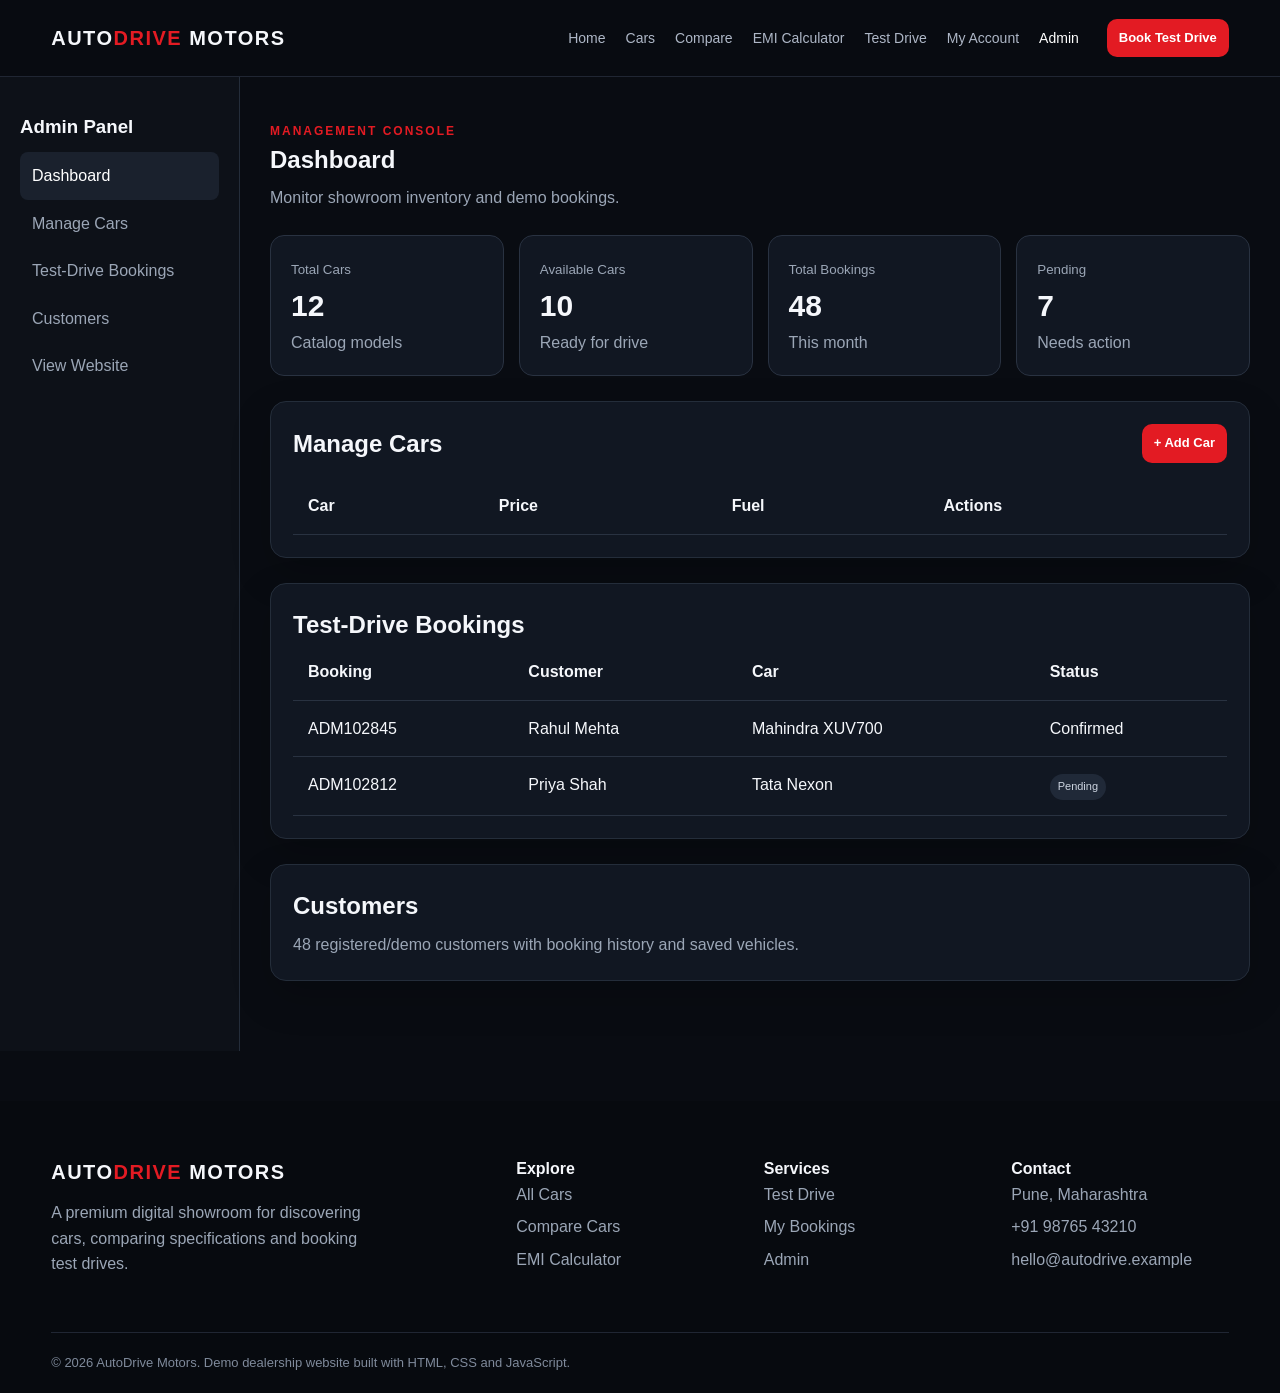
<file: admin.html>
<!doctype html><html lang="en"><head><meta charset="utf-8"><meta name="viewport" content="width=device-width,initial-scale=1"><meta name="description" content="AutoDrive Motors premium car showroom and test drive booking website"><title>Admin Dashboard | AutoDrive Motors</title><link rel="stylesheet" href="style.css"></head><body><nav class="navbar"><div class="container nav-inner">
<a class="logo" href="index.html">AUTO<span>DRIVE</span> MOTORS</a>
<div class="nav-links"><a href="index.html">Home</a><a href="cars.html">Cars</a><a href="compare.html">Compare</a><a href="emi.html">EMI Calculator</a><a href="booking.html">Test Drive</a><a href="profile.html">My Account</a><a href="admin.html">Admin</a></div>
<div class="nav-actions"><a class="btn btn-small" href="booking.html">Book Test Drive</a><button class="icon-btn menu-btn">☰</button></div>
</div></nav><main class="admin-layout"><aside class="sidebar"><h3 style="margin-bottom:10px">Admin Panel</h3><a class="side-link active" href="admin.html">Dashboard</a><a class="side-link" href="#cars">Manage Cars</a><a class="side-link" href="#bookings">Test-Drive Bookings</a><a class="side-link" href="#customers">Customers</a><a class="side-link" href="index.html">View Website</a></aside><section class="admin-main"><div class="eyebrow">Management Console</div><h1>Dashboard</h1><p class="muted" style="margin:5px 0 25px">Monitor showroom inventory and demo bookings.</p><div class="stats"><div class="stat"><small class="muted">Total Cars</small><strong>12</strong><span class="muted">Catalog models</span></div><div class="stat"><small class="muted">Available Cars</small><strong>10</strong><span class="muted">Ready for drive</span></div><div class="stat"><small class="muted">Total Bookings</small><strong>48</strong><span class="muted">This month</span></div><div class="stat"><small class="muted">Pending</small><strong>7</strong><span class="muted">Needs action</span></div></div><div id="cars" class="card" style="margin-top:25px;padding:22px"><div class="section-head" style="margin-bottom:15px"><h2>Manage Cars</h2><button class="btn btn-small" onclick="toast('Add car form opened (demo)')">+ Add Car</button></div><div class="table-wrap"><table class="admin-table"><thead><tr><th>Car</th><th>Price</th><th>Fuel</th><th>Actions</th></tr></thead><tbody id="adminCars"></tbody></table></div></div><div id="bookings" class="card" style="margin-top:25px;padding:22px"><h2>Test-Drive Bookings</h2><div class="table-wrap"><table class="admin-table"><tr><th>Booking</th><th>Customer</th><th>Car</th><th>Status</th></tr><tr><td>ADM102845</td><td>Rahul Mehta</td><td>Mahindra XUV700</td><td><span class="status">Confirmed</span></td></tr><tr><td>ADM102812</td><td>Priya Shah</td><td>Tata Nexon</td><td><span class="tag">Pending</span></td></tr></table></div></div><div id="customers" class="card" style="margin:25px 0;padding:22px"><h2>Customers</h2><p class="muted" style="margin-top:7px">48 registered/demo customers with booking history and saved vehicles.</p></div></section></main><footer><div class="container"><div class="footer-grid">
<div><a class="logo" href="index.html">AUTO<span>DRIVE</span> MOTORS</a><p class="muted" style="margin-top:12px;max-width:330px">A premium digital showroom for discovering cars, comparing specifications and booking test drives.</p></div>
<div><h4>Explore</h4><div class="footer-links"><a href="cars.html">All Cars</a><a href="compare.html">Compare Cars</a><a href="emi.html">EMI Calculator</a></div></div>
<div><h4>Services</h4><div class="footer-links"><a href="booking.html">Test Drive</a><a href="profile.html">My Bookings</a><a href="admin.html">Admin</a></div></div>
<div><h4>Contact</h4><div class="footer-links"><span>Pune, Maharashtra</span><span>+91 98765 43210</span><span>hello@autodrive.example</span></div></div>
</div><div class="copyright">© 2026 AutoDrive Motors. Demo dealership website built with HTML, CSS and JavaScript.</div></div></footer><script src="script.js"></script></body></html>
</file>
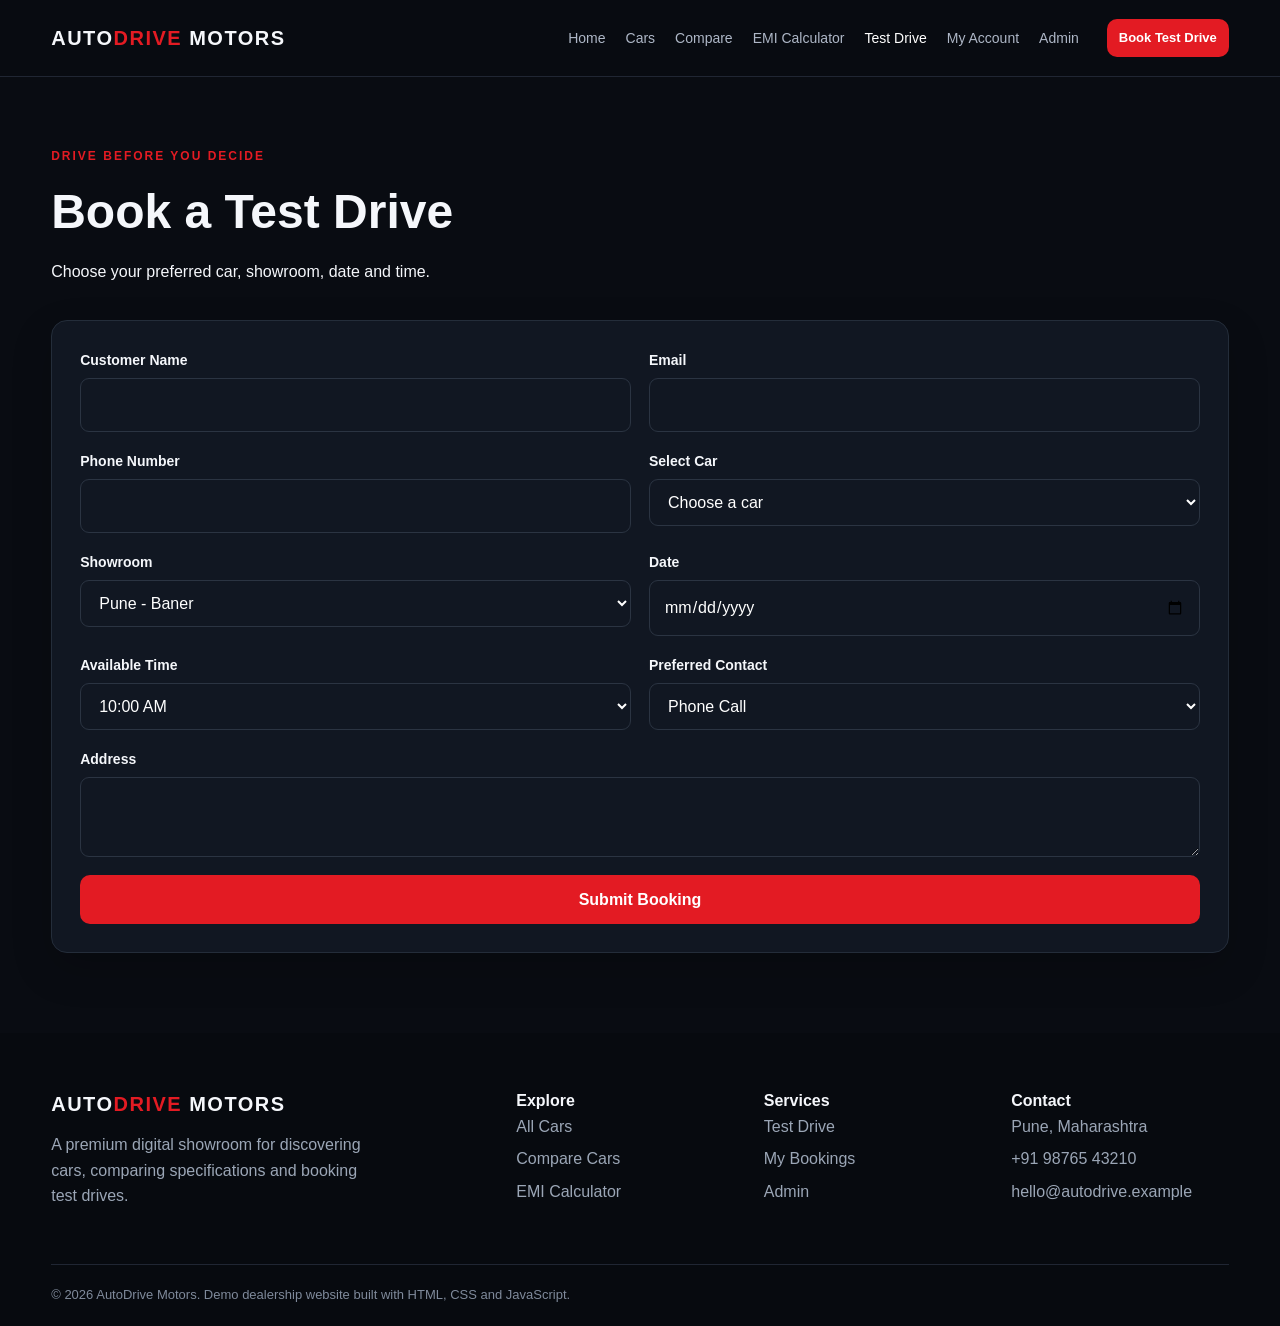
<file: booking.html>
<!doctype html><html lang="en"><head><meta charset="utf-8"><meta name="viewport" content="width=device-width,initial-scale=1"><meta name="description" content="AutoDrive Motors premium car showroom and test drive booking website"><title>Test Drive Booking | AutoDrive Motors</title><link rel="stylesheet" href="style.css"></head><body><nav class="navbar"><div class="container nav-inner">
<a class="logo" href="index.html">AUTO<span>DRIVE</span> MOTORS</a>
<div class="nav-links"><a href="index.html">Home</a><a href="cars.html">Cars</a><a href="compare.html">Compare</a><a href="emi.html">EMI Calculator</a><a href="booking.html">Test Drive</a><a href="profile.html">My Account</a><a href="admin.html">Admin</a></div>
<div class="nav-actions"><a class="btn btn-small" href="booking.html">Book Test Drive</a><button class="icon-btn menu-btn">☰</button></div>
</div></nav><main class="container"><section class="page-hero"><div class="eyebrow">Drive Before You Decide</div><h1>Book a Test Drive</h1><p>Choose your preferred car, showroom, date and time.</p></section><div class="form-card" style="margin-bottom:80px"><form id="bookingForm"><div class="form-grid"><div class="form-group"><label>Customer Name</label><input id="name" class="input" required></div><div class="form-group"><label>Email</label><input id="email" class="input" type="email" required></div><div class="form-group"><label>Phone Number</label><input id="phone" class="input" pattern="[0-9]{10}" maxlength="10" required></div><div class="form-group"><label>Select Car</label><select id="bookingCar" class="input" required><option value="">Choose a car</option></select></div><div class="form-group"><label>Showroom</label><select id="showroom" class="input" required><option>Pune - Baner</option><option>Pune - Wakad</option><option>Mumbai - Andheri</option><option>Nashik - College Road</option></select></div><div class="form-group"><label>Date</label><input id="date" class="input" type="date" required></div><div class="form-group"><label>Available Time</label><select id="time" class="input" required><option>10:00 AM</option><option>11:30 AM</option><option>01:00 PM</option><option>03:30 PM</option><option>05:00 PM</option><option>06:30 PM</option></select></div><div class="form-group"><label>Preferred Contact</label><select class="input"><option>Phone Call</option><option>WhatsApp</option><option>Email</option></select></div><div class="form-group full"><label>Address</label><textarea id="address" class="input" required></textarea></div><div class="form-group full"><button class="btn" type="submit">Submit Booking</button></div></div></form></div></main><footer><div class="container"><div class="footer-grid">
<div><a class="logo" href="index.html">AUTO<span>DRIVE</span> MOTORS</a><p class="muted" style="margin-top:12px;max-width:330px">A premium digital showroom for discovering cars, comparing specifications and booking test drives.</p></div>
<div><h4>Explore</h4><div class="footer-links"><a href="cars.html">All Cars</a><a href="compare.html">Compare Cars</a><a href="emi.html">EMI Calculator</a></div></div>
<div><h4>Services</h4><div class="footer-links"><a href="booking.html">Test Drive</a><a href="profile.html">My Bookings</a><a href="admin.html">Admin</a></div></div>
<div><h4>Contact</h4><div class="footer-links"><span>Pune, Maharashtra</span><span>+91 98765 43210</span><span>hello@autodrive.example</span></div></div>
</div><div class="copyright">© 2026 AutoDrive Motors. Demo dealership website built with HTML, CSS and JavaScript.</div></div></footer><script src="script.js"></script></body></html>
</file>
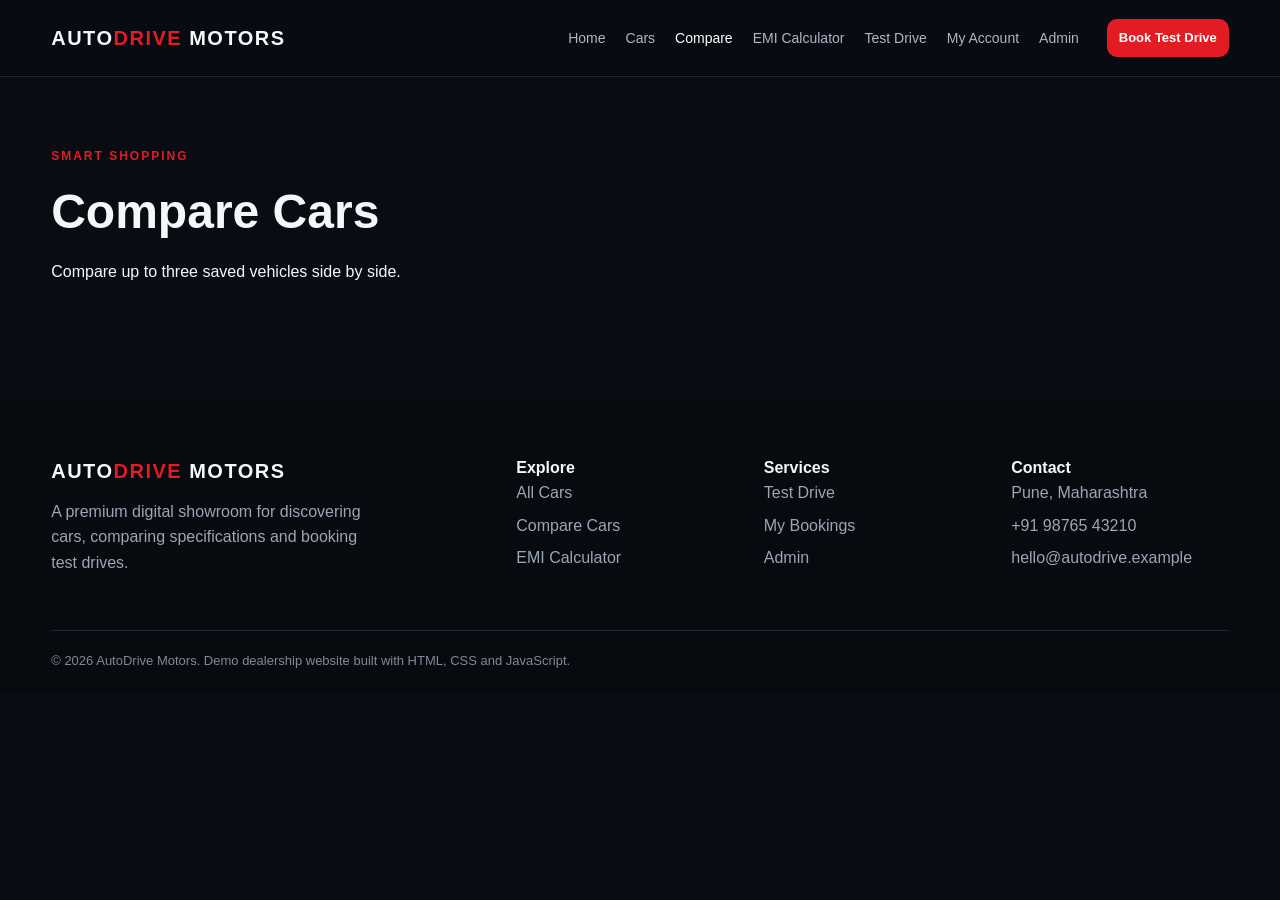
<file: compare.html>
<!doctype html><html lang="en"><head><meta charset="utf-8"><meta name="viewport" content="width=device-width,initial-scale=1"><meta name="description" content="AutoDrive Motors premium car showroom and test drive booking website"><title>Compare Cars | AutoDrive Motors</title><link rel="stylesheet" href="style.css"></head><body><nav class="navbar"><div class="container nav-inner">
<a class="logo" href="index.html">AUTO<span>DRIVE</span> MOTORS</a>
<div class="nav-links"><a href="index.html">Home</a><a href="cars.html">Cars</a><a href="compare.html">Compare</a><a href="emi.html">EMI Calculator</a><a href="booking.html">Test Drive</a><a href="profile.html">My Account</a><a href="admin.html">Admin</a></div>
<div class="nav-actions"><a class="btn btn-small" href="booking.html">Book Test Drive</a><button class="icon-btn menu-btn">☰</button></div>
</div></nav><main class="container"><section class="page-hero"><div class="eyebrow">Smart Shopping</div><h1>Compare Cars</h1><p>Compare up to three saved vehicles side by side.</p></section><div id="compareContent" style="margin-bottom:80px"></div></main><footer><div class="container"><div class="footer-grid">
<div><a class="logo" href="index.html">AUTO<span>DRIVE</span> MOTORS</a><p class="muted" style="margin-top:12px;max-width:330px">A premium digital showroom for discovering cars, comparing specifications and booking test drives.</p></div>
<div><h4>Explore</h4><div class="footer-links"><a href="cars.html">All Cars</a><a href="compare.html">Compare Cars</a><a href="emi.html">EMI Calculator</a></div></div>
<div><h4>Services</h4><div class="footer-links"><a href="booking.html">Test Drive</a><a href="profile.html">My Bookings</a><a href="admin.html">Admin</a></div></div>
<div><h4>Contact</h4><div class="footer-links"><span>Pune, Maharashtra</span><span>+91 98765 43210</span><span>hello@autodrive.example</span></div></div>
</div><div class="copyright">© 2026 AutoDrive Motors. Demo dealership website built with HTML, CSS and JavaScript.</div></div></footer><script src="script.js"></script></body></html>
</file>
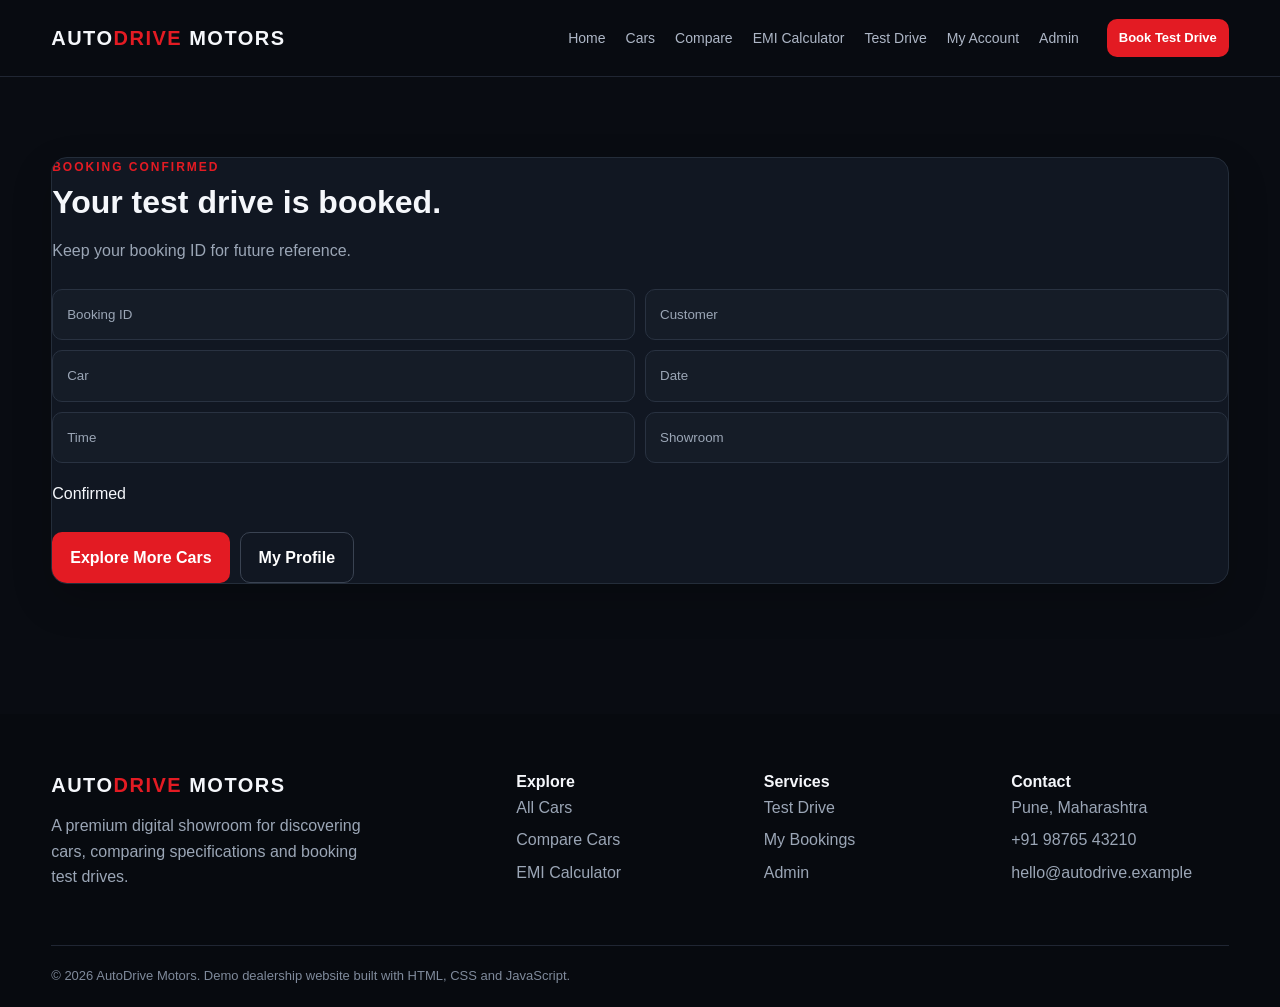
<file: confirmation.html>
<!doctype html><html lang="en"><head><meta charset="utf-8"><meta name="viewport" content="width=device-width,initial-scale=1"><meta name="description" content="AutoDrive Motors premium car showroom and test drive booking website"><title>Booking Confirmation | AutoDrive Motors</title><link rel="stylesheet" href="style.css"></head><body><nav class="navbar"><div class="container nav-inner">
<a class="logo" href="index.html">AUTO<span>DRIVE</span> MOTORS</a>
<div class="nav-links"><a href="index.html">Home</a><a href="cars.html">Cars</a><a href="compare.html">Compare</a><a href="emi.html">EMI Calculator</a><a href="booking.html">Test Drive</a><a href="profile.html">My Account</a><a href="admin.html">Admin</a></div>
<div class="nav-actions"><a class="btn btn-small" href="booking.html">Book Test Drive</a><button class="icon-btn menu-btn">☰</button></div>
</div></nav><main class="container" style="padding:80px 0"><div class="confirm"><div class="eyebrow">Booking Confirmed</div><h1>Your test drive is booked.</h1><p class="muted" style="margin:10px 0 25px">Keep your booking ID for future reference.</p><div class="spec-grid"><div class="spec-item"><small class="muted">Booking ID</small><b id="id"></b></div><div class="spec-item"><small class="muted">Customer</small><b id="name"></b></div><div class="spec-item"><small class="muted">Car</small><b id="car"></b></div><div class="spec-item"><small class="muted">Date</small><b id="date"></b></div><div class="spec-item"><small class="muted">Time</small><b id="time"></b></div><div class="spec-item"><small class="muted">Showroom</small><b id="showroom"></b></div></div><span class="status">Confirmed</span><div style="margin-top:25px;display:flex;gap:10px"><a class="btn" href="cars.html">Explore More Cars</a><a class="btn btn-outline" href="profile.html">My Profile</a></div></div></main><footer><div class="container"><div class="footer-grid">
<div><a class="logo" href="index.html">AUTO<span>DRIVE</span> MOTORS</a><p class="muted" style="margin-top:12px;max-width:330px">A premium digital showroom for discovering cars, comparing specifications and booking test drives.</p></div>
<div><h4>Explore</h4><div class="footer-links"><a href="cars.html">All Cars</a><a href="compare.html">Compare Cars</a><a href="emi.html">EMI Calculator</a></div></div>
<div><h4>Services</h4><div class="footer-links"><a href="booking.html">Test Drive</a><a href="profile.html">My Bookings</a><a href="admin.html">Admin</a></div></div>
<div><h4>Contact</h4><div class="footer-links"><span>Pune, Maharashtra</span><span>+91 98765 43210</span><span>hello@autodrive.example</span></div></div>
</div><div class="copyright">© 2026 AutoDrive Motors. Demo dealership website built with HTML, CSS and JavaScript.</div></div></footer><script src="script.js"></script></body></html>
</file>
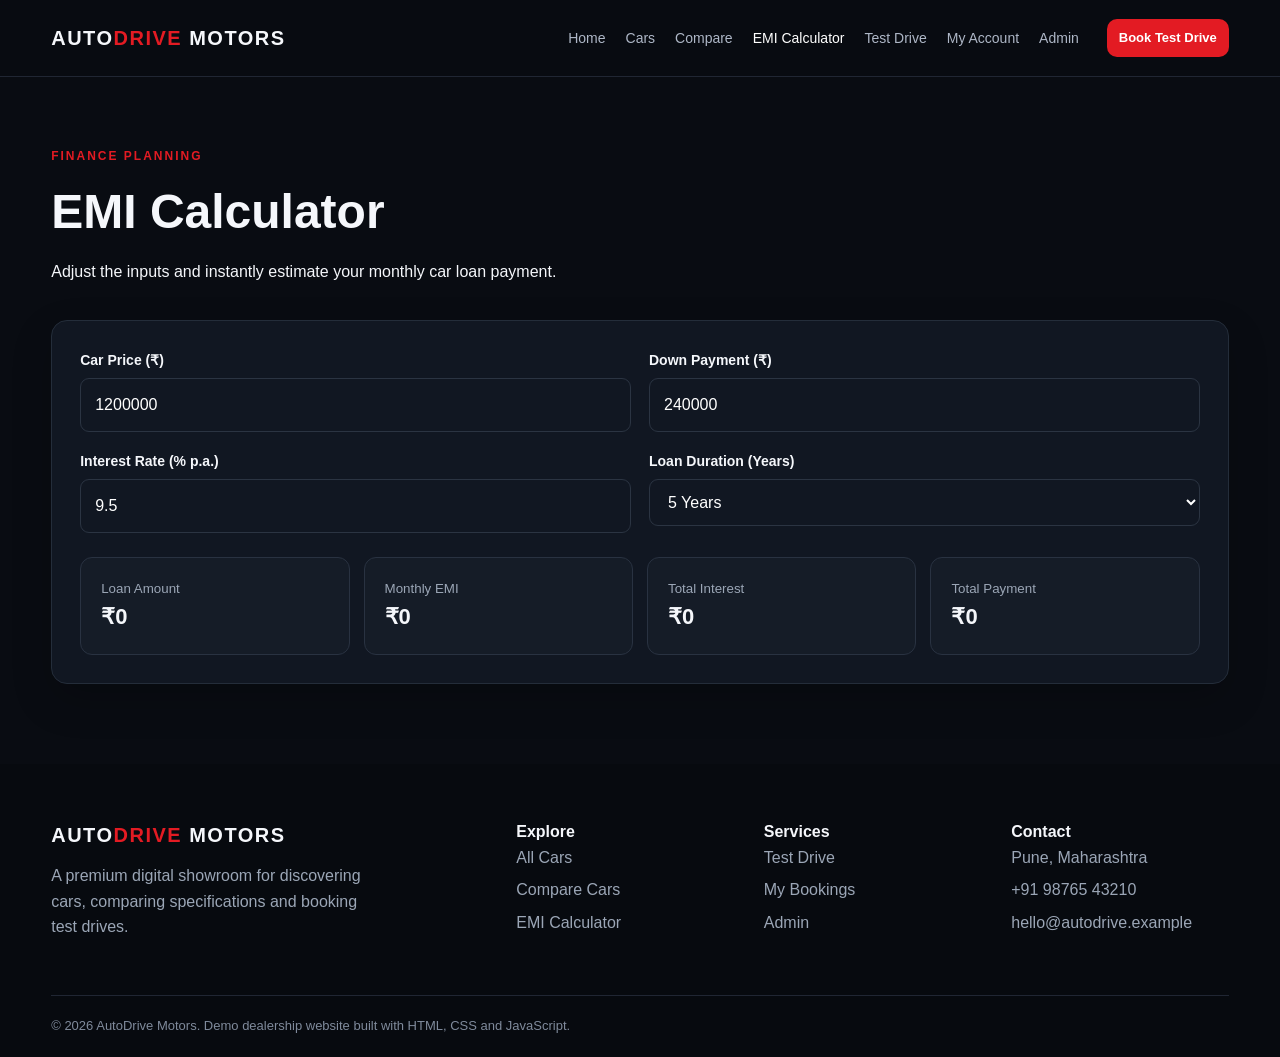
<file: emi.html>
<!doctype html><html lang="en"><head><meta charset="utf-8"><meta name="viewport" content="width=device-width,initial-scale=1"><meta name="description" content="AutoDrive Motors premium car showroom and test drive booking website"><title>EMI Calculator | AutoDrive Motors</title><link rel="stylesheet" href="style.css"></head><body><nav class="navbar"><div class="container nav-inner">
<a class="logo" href="index.html">AUTO<span>DRIVE</span> MOTORS</a>
<div class="nav-links"><a href="index.html">Home</a><a href="cars.html">Cars</a><a href="compare.html">Compare</a><a href="emi.html">EMI Calculator</a><a href="booking.html">Test Drive</a><a href="profile.html">My Account</a><a href="admin.html">Admin</a></div>
<div class="nav-actions"><a class="btn btn-small" href="booking.html">Book Test Drive</a><button class="icon-btn menu-btn">☰</button></div>
</div></nav><main class="container"><section class="page-hero"><div class="eyebrow">Finance Planning</div><h1>EMI Calculator</h1><p>Adjust the inputs and instantly estimate your monthly car loan payment.</p></section><div class="form-card" style="margin-bottom:80px"><div class="form-grid"><div class="form-group"><label>Car Price (₹)</label><input id="carPrice" class="input" type="number" value="1200000"></div><div class="form-group"><label>Down Payment (₹)</label><input id="downPayment" class="input" type="number" value="240000"></div><div class="form-group"><label>Interest Rate (% p.a.)</label><input id="interest" class="input" type="number" step=".1" value="9.5"></div><div class="form-group"><label>Loan Duration (Years)</label><select id="duration" class="input"><option value="3">3 Years</option><option value="4">4 Years</option><option value="5" selected>5 Years</option><option value="6">6 Years</option><option value="7">7 Years</option></select></div></div><div class="emi-result"><div class="metric"><small>Loan Amount</small><strong id="loanAmount">₹0</strong></div><div class="metric"><small>Monthly EMI</small><strong id="monthlyEMI">₹0</strong></div><div class="metric"><small>Total Interest</small><strong id="totalInterest">₹0</strong></div><div class="metric"><small>Total Payment</small><strong id="totalPayment">₹0</strong></div></div></div></main><footer><div class="container"><div class="footer-grid">
<div><a class="logo" href="index.html">AUTO<span>DRIVE</span> MOTORS</a><p class="muted" style="margin-top:12px;max-width:330px">A premium digital showroom for discovering cars, comparing specifications and booking test drives.</p></div>
<div><h4>Explore</h4><div class="footer-links"><a href="cars.html">All Cars</a><a href="compare.html">Compare Cars</a><a href="emi.html">EMI Calculator</a></div></div>
<div><h4>Services</h4><div class="footer-links"><a href="booking.html">Test Drive</a><a href="profile.html">My Bookings</a><a href="admin.html">Admin</a></div></div>
<div><h4>Contact</h4><div class="footer-links"><span>Pune, Maharashtra</span><span>+91 98765 43210</span><span>hello@autodrive.example</span></div></div>
</div><div class="copyright">© 2026 AutoDrive Motors. Demo dealership website built with HTML, CSS and JavaScript.</div></div></footer><script src="script.js"></script></body></html>
</file>
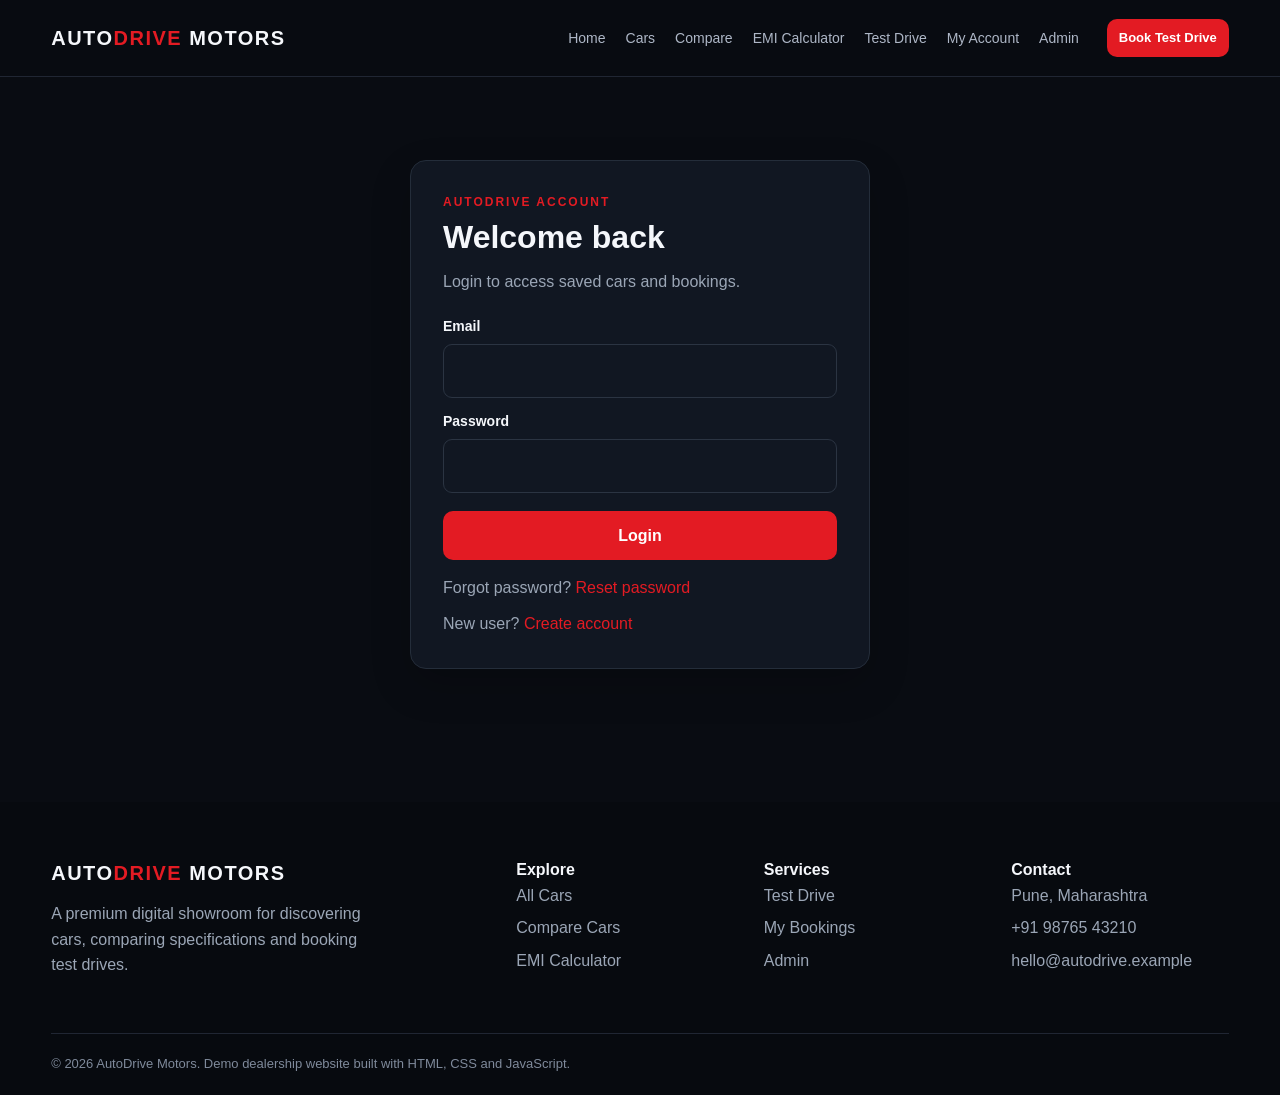
<file: login.html>
<!doctype html><html lang="en"><head><meta charset="utf-8"><meta name="viewport" content="width=device-width,initial-scale=1"><meta name="description" content="AutoDrive Motors premium car showroom and test drive booking website"><title>Login | AutoDrive Motors</title><link rel="stylesheet" href="style.css"></head><body><nav class="navbar"><div class="container nav-inner">
<a class="logo" href="index.html">AUTO<span>DRIVE</span> MOTORS</a>
<div class="nav-links"><a href="index.html">Home</a><a href="cars.html">Cars</a><a href="compare.html">Compare</a><a href="emi.html">EMI Calculator</a><a href="booking.html">Test Drive</a><a href="profile.html">My Account</a><a href="admin.html">Admin</a></div>
<div class="nav-actions"><a class="btn btn-small" href="booking.html">Book Test Drive</a><button class="icon-btn menu-btn">☰</button></div>
</div></nav><main class="auth"><div class="auth-card"><div class="eyebrow">AutoDrive Account</div><h1>Welcome back</h1><p class="muted" style="margin:6px 0 20px">Login to access saved cars and bookings.</p><form id="loginForm"><div class="form-group"><label>Email</label><input id="loginEmail" class="input" type="email" required></div><div class="form-group" style="margin-top:12px"><label>Password</label><input class="input" type="password" required minlength="6"></div><button class="btn" style="width:100%;margin-top:18px">Login</button></form><p class="muted" style="margin-top:15px">Forgot password? <a class="text-red" href="#" onclick="toast('Password reset link sent (demo)');return false">Reset password</a></p><p class="muted" style="margin-top:10px">New user? <a class="text-red" href="register.html">Create account</a></p></div></main><footer><div class="container"><div class="footer-grid">
<div><a class="logo" href="index.html">AUTO<span>DRIVE</span> MOTORS</a><p class="muted" style="margin-top:12px;max-width:330px">A premium digital showroom for discovering cars, comparing specifications and booking test drives.</p></div>
<div><h4>Explore</h4><div class="footer-links"><a href="cars.html">All Cars</a><a href="compare.html">Compare Cars</a><a href="emi.html">EMI Calculator</a></div></div>
<div><h4>Services</h4><div class="footer-links"><a href="booking.html">Test Drive</a><a href="profile.html">My Bookings</a><a href="admin.html">Admin</a></div></div>
<div><h4>Contact</h4><div class="footer-links"><span>Pune, Maharashtra</span><span>+91 98765 43210</span><span>hello@autodrive.example</span></div></div>
</div><div class="copyright">© 2026 AutoDrive Motors. Demo dealership website built with HTML, CSS and JavaScript.</div></div></footer><script src="script.js"></script></body></html>
</file>
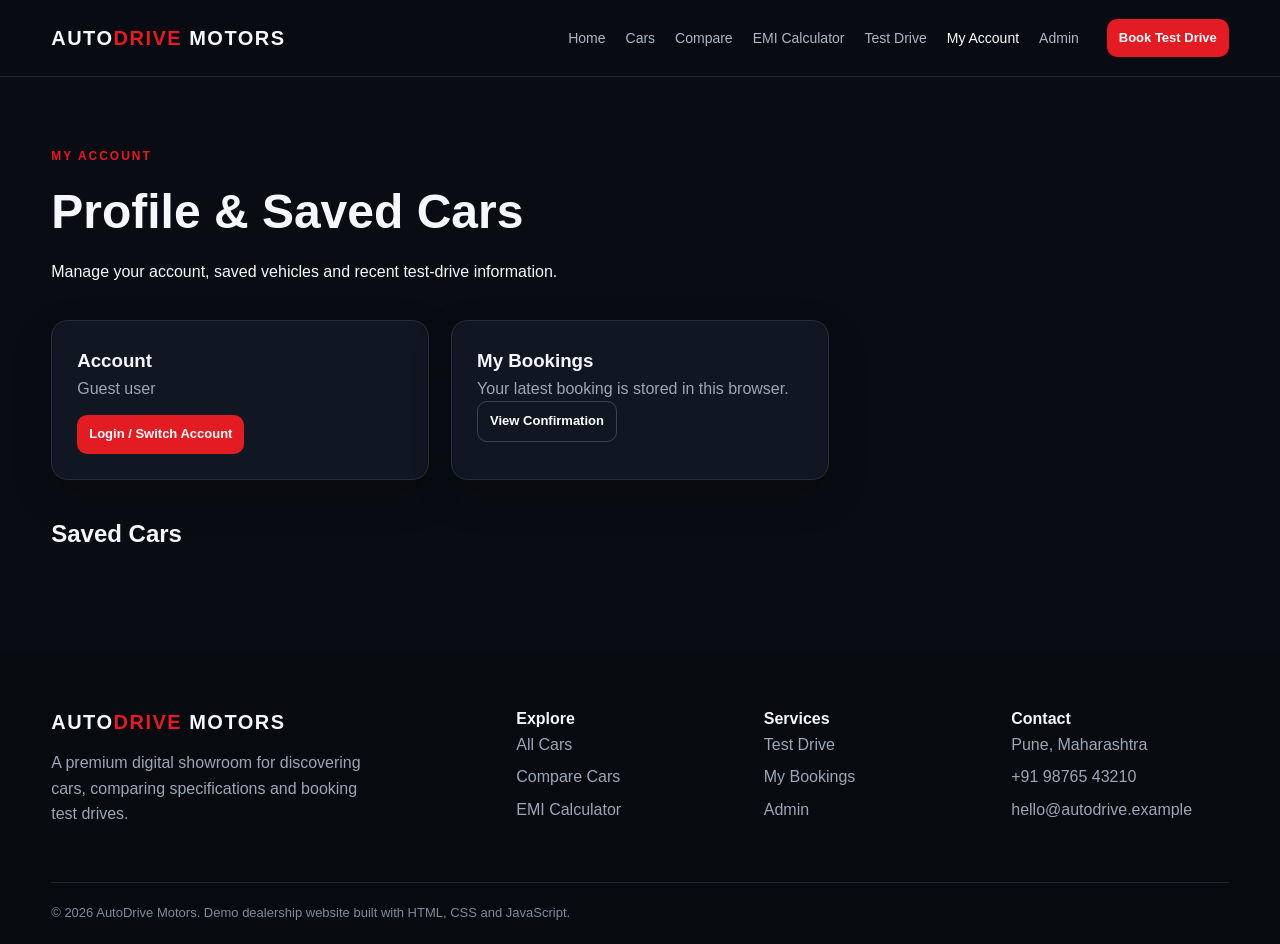
<file: profile.html>
<!doctype html><html lang="en"><head><meta charset="utf-8"><meta name="viewport" content="width=device-width,initial-scale=1"><meta name="description" content="AutoDrive Motors premium car showroom and test drive booking website"><title>My Profile | AutoDrive Motors</title><link rel="stylesheet" href="style.css"></head><body><nav class="navbar"><div class="container nav-inner">
<a class="logo" href="index.html">AUTO<span>DRIVE</span> MOTORS</a>
<div class="nav-links"><a href="index.html">Home</a><a href="cars.html">Cars</a><a href="compare.html">Compare</a><a href="emi.html">EMI Calculator</a><a href="booking.html">Test Drive</a><a href="profile.html">My Account</a><a href="admin.html">Admin</a></div>
<div class="nav-actions"><a class="btn btn-small" href="booking.html">Book Test Drive</a><button class="icon-btn menu-btn">☰</button></div>
</div></nav><main class="container"><section class="page-hero"><div class="eyebrow">My Account</div><h1>Profile & Saved Cars</h1><p>Manage your account, saved vehicles and recent test-drive information.</p></section><div class="grid" style="margin-bottom:35px"><div class="feature"><h3>Account</h3><p id="profileEmail" class="muted">Guest user</p><a class="btn btn-small" href="login.html" style="margin-top:14px">Login / Switch Account</a></div><div class="feature"><h3>My Bookings</h3><p class="muted">Your latest booking is stored in this browser.</p><a class="btn btn-small btn-outline" href="confirmation.html">View Confirmation</a></div></div><h2 style="margin-bottom:18px">Saved Cars</h2><div id="savedCars" class="grid" style="margin-bottom:80px"></div></main><footer><div class="container"><div class="footer-grid">
<div><a class="logo" href="index.html">AUTO<span>DRIVE</span> MOTORS</a><p class="muted" style="margin-top:12px;max-width:330px">A premium digital showroom for discovering cars, comparing specifications and booking test drives.</p></div>
<div><h4>Explore</h4><div class="footer-links"><a href="cars.html">All Cars</a><a href="compare.html">Compare Cars</a><a href="emi.html">EMI Calculator</a></div></div>
<div><h4>Services</h4><div class="footer-links"><a href="booking.html">Test Drive</a><a href="profile.html">My Bookings</a><a href="admin.html">Admin</a></div></div>
<div><h4>Contact</h4><div class="footer-links"><span>Pune, Maharashtra</span><span>+91 98765 43210</span><span>hello@autodrive.example</span></div></div>
</div><div class="copyright">© 2026 AutoDrive Motors. Demo dealership website built with HTML, CSS and JavaScript.</div></div></footer><script src="script.js"></script></body></html>
</file>
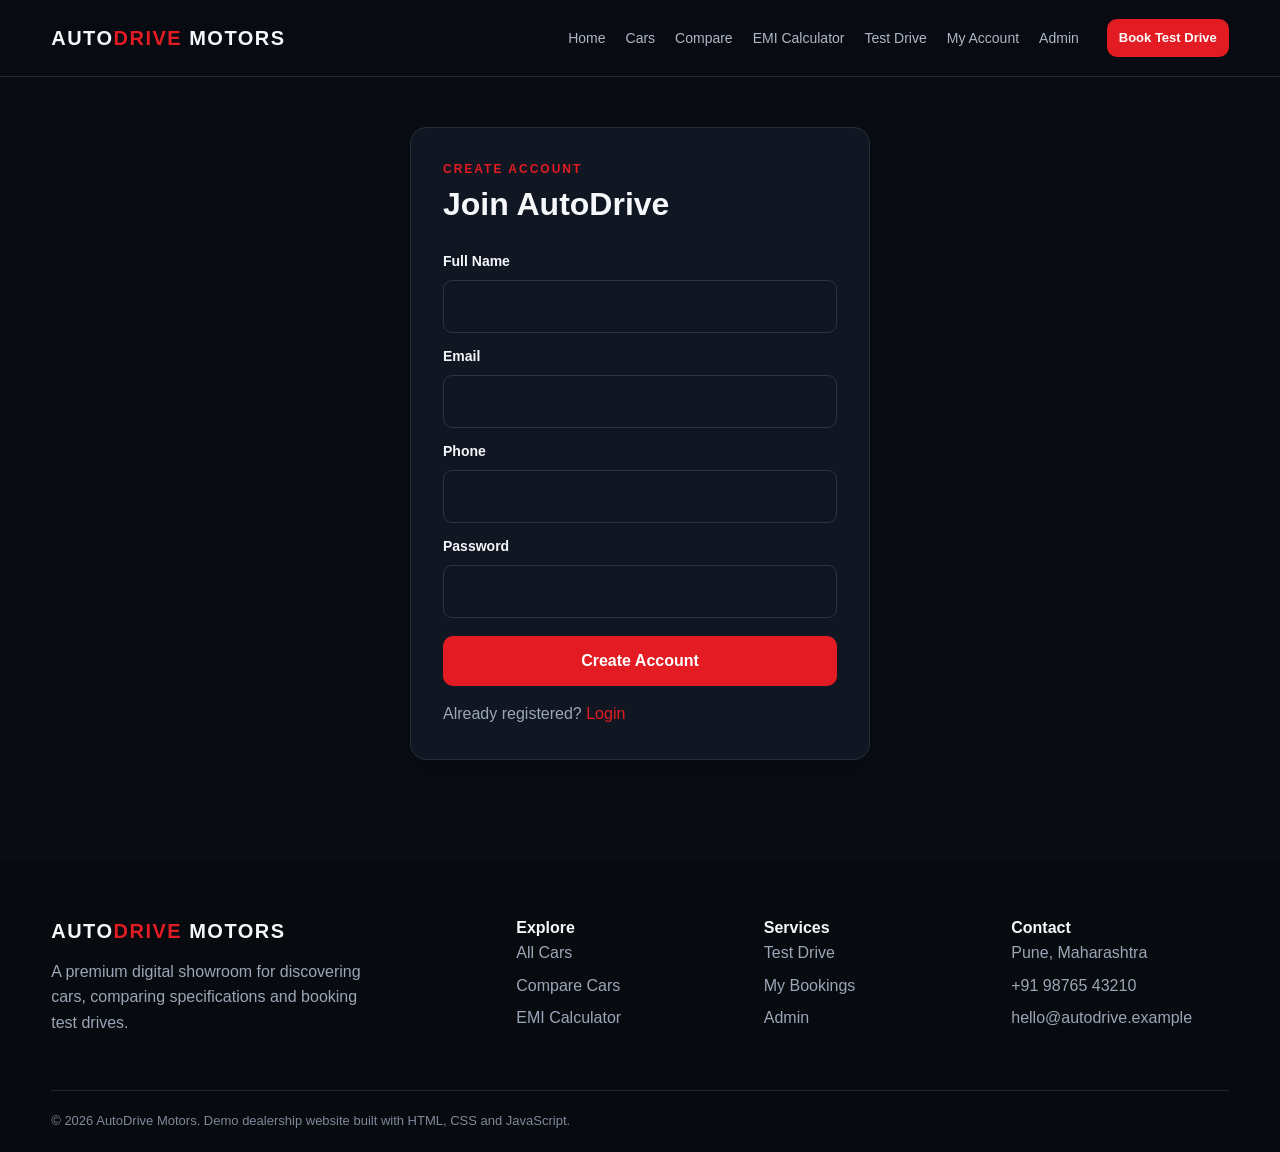
<file: register.html>
<!doctype html><html lang="en"><head><meta charset="utf-8"><meta name="viewport" content="width=device-width,initial-scale=1"><meta name="description" content="AutoDrive Motors premium car showroom and test drive booking website"><title>Register | AutoDrive Motors</title><link rel="stylesheet" href="style.css"></head><body><nav class="navbar"><div class="container nav-inner">
<a class="logo" href="index.html">AUTO<span>DRIVE</span> MOTORS</a>
<div class="nav-links"><a href="index.html">Home</a><a href="cars.html">Cars</a><a href="compare.html">Compare</a><a href="emi.html">EMI Calculator</a><a href="booking.html">Test Drive</a><a href="profile.html">My Account</a><a href="admin.html">Admin</a></div>
<div class="nav-actions"><a class="btn btn-small" href="booking.html">Book Test Drive</a><button class="icon-btn menu-btn">☰</button></div>
</div></nav><main class="auth"><div class="auth-card"><div class="eyebrow">Create Account</div><h1>Join AutoDrive</h1><form id="registerForm" style="margin-top:20px"><div class="form-group"><label>Full Name</label><input id="regName" class="input" required></div><div class="form-group" style="margin-top:12px"><label>Email</label><input id="regEmail" class="input" type="email" required></div><div class="form-group" style="margin-top:12px"><label>Phone</label><input class="input" pattern="[0-9]{10}" maxlength="10" required></div><div class="form-group" style="margin-top:12px"><label>Password</label><input class="input" type="password" minlength="6" required></div><button class="btn" style="width:100%;margin-top:18px">Create Account</button></form><p class="muted" style="margin-top:15px">Already registered? <a class="text-red" href="login.html">Login</a></p></div></main><footer><div class="container"><div class="footer-grid">
<div><a class="logo" href="index.html">AUTO<span>DRIVE</span> MOTORS</a><p class="muted" style="margin-top:12px;max-width:330px">A premium digital showroom for discovering cars, comparing specifications and booking test drives.</p></div>
<div><h4>Explore</h4><div class="footer-links"><a href="cars.html">All Cars</a><a href="compare.html">Compare Cars</a><a href="emi.html">EMI Calculator</a></div></div>
<div><h4>Services</h4><div class="footer-links"><a href="booking.html">Test Drive</a><a href="profile.html">My Bookings</a><a href="admin.html">Admin</a></div></div>
<div><h4>Contact</h4><div class="footer-links"><span>Pune, Maharashtra</span><span>+91 98765 43210</span><span>hello@autodrive.example</span></div></div>
</div><div class="copyright">© 2026 AutoDrive Motors. Demo dealership website built with HTML, CSS and JavaScript.</div></div></footer><script src="script.js"></script></body></html>
</file>
<file: style.css>
*{box-sizing:border-box;margin:0;padding:0}html{scroll-behavior:smooth}body{font-family:Inter,Segoe UI,Arial,sans-serif;background:#090c12;color:#f5f7fb;line-height:1.6}a{color:inherit;text-decoration:none}button,input,select,textarea{font:inherit}.container{width:min(1180px,92%);margin:auto}.navbar{position:sticky;top:0;z-index:20;background:rgba(9,12,18,.94);backdrop-filter:blur(14px);border-bottom:1px solid #202633}.nav-inner{min-height:76px;display:flex;align-items:center;gap:28px}.logo{font-weight:900;letter-spacing:1.5px;font-size:20px;white-space:nowrap}.logo span,.text-red{color:#e31b23}.nav-links{display:flex;gap:20px;align-items:center;margin-left:auto}.nav-links a{color:#aeb7c7;font-size:14px}.nav-links a:hover,.nav-links a.active{color:#fff}.nav-actions{display:flex;gap:10px;align-items:center}.btn{display:inline-flex;justify-content:center;align-items:center;border:0;border-radius:10px;padding:12px 18px;background:#e31b23;color:#fff;font-weight:800;cursor:pointer;transition:.2s}.btn:hover{transform:translateY(-2px);filter:brightness(1.08)}.btn-outline{background:transparent;border:1px solid #3a4352}.btn-small{padding:9px 12px;font-size:13px}.icon-btn{background:transparent;color:#fff;border:1px solid #303846;border-radius:8px;padding:8px 11px;display:none}.hero{min-height:620px;display:flex;align-items:center;background:radial-gradient(circle at 75% 35%,#273244 0,#101620 32%,#090c12 68%);position:relative;overflow:hidden}.hero-content{max-width:720px;padding:90px 0}.eyebrow{text-transform:uppercase;letter-spacing:2px;font-size:12px;color:#e31b23;font-weight:900}.hero h1{font-size:clamp(48px,7vw,86px);line-height:.98;margin:14px 0 24px}.hero p{max-width:650px;color:#aeb7c7;font-size:18px}.hero-actions{display:flex;gap:12px;margin:30px 0}.search-box{display:flex;gap:10px;max-width:650px}.search-box input,.field,.input{width:100%;padding:13px 14px;background:#111722;border:1px solid #2b3442;color:#fff;border-radius:9px;outline:none}.search-box input:focus,.field:focus,.input:focus{border-color:#e31b23}.section{padding:75px 0}.section-head{display:flex;justify-content:space-between;gap:20px;align-items:end;margin-bottom:25px}.section-head p,.muted{color:#9ba6b6}.grid{display:grid;grid-template-columns:repeat(3,1fr);gap:22px}.grid-4{grid-template-columns:repeat(4,1fr)}.card,.feature,.review,.form-card,.auth-card,.confirm{background:#111722;border:1px solid #242d3a;border-radius:16px;overflow:hidden;box-shadow:0 16px 40px rgba(0,0,0,.18)}.car-img{width:100%;aspect-ratio:16/9;object-fit:cover;display:block;background:#0d121b}.card-body{padding:18px}.tag{display:inline-block;padding:4px 8px;border-radius:99px;background:#202938;color:#cdd5e1;font-size:11px}.price{font-size:21px;font-weight:900;margin:6px 0}.car-meta{display:flex;gap:10px;flex-wrap:wrap;color:#9ba6b6;font-size:13px;margin:10px 0 15px}.card-actions{display:flex;gap:7px;flex-wrap:wrap}.brand-card{padding:25px;background:#111722;border:1px solid #283140;border-radius:14px;text-align:center;font-weight:900;letter-spacing:1px;transition:.2s}.brand-card:hover{border-color:#e31b23;transform:translateY(-3px)}.feature,.review{padding:25px}.feature-icon{font-size:30px;margin-bottom:10px}.stars{color:#f4c95d;letter-spacing:3px}.cta{padding:30px;background:linear-gradient(120deg,#171e2a,#10151e);border:1px solid #303948;border-radius:18px;display:flex;justify-content:space-between;align-items:center;gap:20px}.page-hero{padding:70px 0 35px}.page-hero h1{font-size:48px;margin:8px 0}.filters{display:grid;grid-template-columns:2fr repeat(5,1fr);gap:10px;margin-bottom:16px}.range{width:100%;margin:8px 0 30px}.form-card{padding:28px}.form-grid{display:grid;grid-template-columns:repeat(2,1fr);gap:18px}.form-group{display:flex;flex-direction:column;gap:7px}.form-group.full{grid-column:1/-1}.form-group label{font-weight:700;font-size:14px}.auth{min-height:75vh;display:grid;place-items:center;padding:50px 20px}.auth-card{width:min(460px,100%);padding:32px}.detail-grid{display:grid;grid-template-columns:1.15fr .85fr;gap:40px;padding:30px 0 80px}.gallery-main{width:100%;border-radius:18px;border:1px solid #293241}.spec-grid{display:grid;grid-template-columns:repeat(2,1fr);gap:10px;margin:18px 0}.spec-item{padding:14px;background:#151c27;border:1px solid #293241;border-radius:10px}.spec-item small{display:block}.emi-result{display:grid;grid-template-columns:repeat(4,1fr);gap:14px;margin-top:24px}.metric{padding:20px;background:#151c27;border-radius:12px;border:1px solid #293241}.metric small{display:block;color:#9ba6b6}.metric strong{font-size:22px}.compare-wrap,.table-wrap{overflow:auto}.compare-table,.admin-table,.spec-table{width:100%;border-collapse:collapse}.compare-table th,.compare-table td,.admin-table th,.admin-table td,.spec-table th,.spec-table td{padding:15px;border-bottom:1px solid #293241;text-align:left;vertical-align:top}.compare-thumb{width:130px;height:75px;object-fit:cover;display:block;border-radius:8px;margin-bottom:8px}.empty{padding:35px;text-align:center;background:#111722;border:1px dashed #3a4352;border-radius:14px;color:#9ba6b6}.notice{position:fixed;right:20px;bottom:20px;z-index:100;padding:13px 18px;border-radius:10px;background:#e31b23;color:#fff;box-shadow:0 12px 30px #0008}.notice.error{background:#b91c1c}.admin-layout{display:grid;grid-template-columns:240px 1fr;min-height:70vh}.sidebar{padding:35px 20px;border-right:1px solid #242d3a;background:#0d1118}.side-link{display:block;padding:11px 12px;color:#9ba6b6;border-radius:8px}.side-link:hover,.side-link.active{background:#1a212d;color:#fff}.admin-main{padding:45px 30px}.stats{display:grid;grid-template-columns:repeat(4,1fr);gap:15px}.stat{padding:20px;background:#111722;border:1px solid #293241;border-radius:14px}.stat strong{font-size:30px;display:block}.footer-grid{display:grid;grid-template-columns:2fr 1fr 1fr 1fr;gap:30px;padding:55px 0}.footer-links{display:grid;gap:7px;color:#9ba6b6}.copyright{padding:20px 0;border-top:1px solid #202633;color:#7f8a9b;font-size:13px}footer{margin-top:50px;background:#070a0f}@media(max-width:900px){.nav-links{display:none;position:absolute;top:76px;left:0;right:0;background:#0b0f16;padding:20px;flex-direction:column}.nav-links.open{display:flex}.icon-btn{display:block}.grid,.grid-4{grid-template-columns:repeat(2,1fr)}.filters{grid-template-columns:repeat(2,1fr)}.detail-grid,.admin-layout{grid-template-columns:1fr}.sidebar{border-right:0;border-bottom:1px solid #242d3a}.stats{grid-template-columns:repeat(2,1fr)}.footer-grid{grid-template-columns:repeat(2,1fr)}}@media(max-width:600px){.nav-inner{gap:12px}.nav-actions .btn{display:none}.hero{min-height:560px}.hero-content{padding:65px 0}.hero h1{font-size:52px}.section-head,.cta{display:block}.cta .btn{margin-top:18px}.grid,.grid-4,.form-grid,.emi-result,.stats{grid-template-columns:1fr}.filters{grid-template-columns:1fr}.page-hero h1{font-size:38px}.detail-grid{padding-top:10px}.footer-grid{grid-template-columns:1fr}.card-actions .btn{flex:1}.search-box{flex-direction:column}}
</file>
